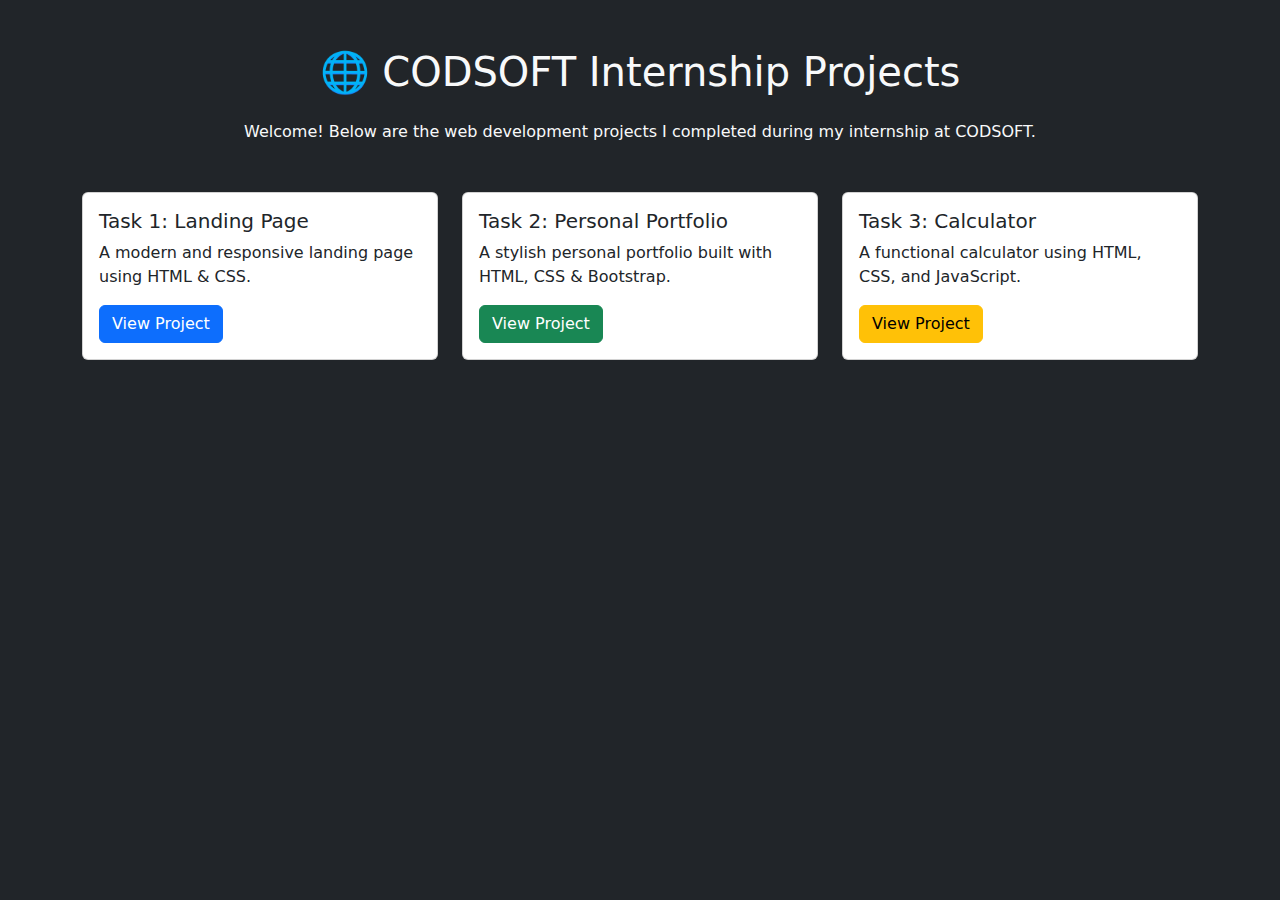
<file: index.html>
<!DOCTYPE html>
<html lang="en">
<head>
  <meta charset="UTF-8" />
  <meta name="viewport" content="width=device-width, initial-scale=1.0" />
  <title>CODSOFT Internship Projects</title>
  <link href="https://cdn.jsdelivr.net/npm/bootstrap@5.3.3/dist/css/bootstrap.min.css" rel="stylesheet">
</head>
<body class="bg-dark text-light">
  <div class="container py-5">
    <h1 class="text-center mb-4">🌐 CODSOFT Internship Projects</h1>
    <p class="text-center mb-5">Welcome! Below are the web development projects I completed during my internship at CODSOFT.</p>
    
    <div class="row g-4">
      <div class="col-md-4">
        <div class="card text-dark h-100">
          <div class="card-body">
            <h5 class="card-title">Task 1: Landing Page</h5>
            <p class="card-text">A modern and responsive landing page using HTML & CSS.</p>
            <a href="task1-landing-page/index.html" class="btn btn-primary" target="_blank">View Project</a>
          </div>
        </div>
      </div>
      
      <div class="col-md-4">
        <div class="card text-dark h-100">
          <div class="card-body">
            <h5 class="card-title">Task 2: Personal Portfolio</h5>
            <p class="card-text">A stylish personal portfolio built with HTML, CSS & Bootstrap.</p>
            <a href="task2-portfolio/index.html" class="btn btn-success" target="_blank">View Project</a>
          </div>
        </div>
      </div>
      
      <div class="col-md-4">
        <div class="card text-dark h-100">
          <div class="card-body">
            <h5 class="card-title">Task 3: Calculator</h5>
            <p class="card-text">A functional calculator using HTML, CSS, and JavaScript.</p>
            <a href="task3-calculator/index.html" class="btn btn-warning" target="_blank">View Project</a>
          </div>
        </div>
      </div>
    </div>

    <footer class="mt-5 text-center">
      <p class="text-muted">© 2025 Rohit | CODSOFT Internship</p>
    </footer>
  </div>

  <script src="https://cdn.jsdelivr.net/npm/bootstrap@5.3.3/dist/js/bootstrap.bundle.min.js"></script>
</body>
</html>
</file>
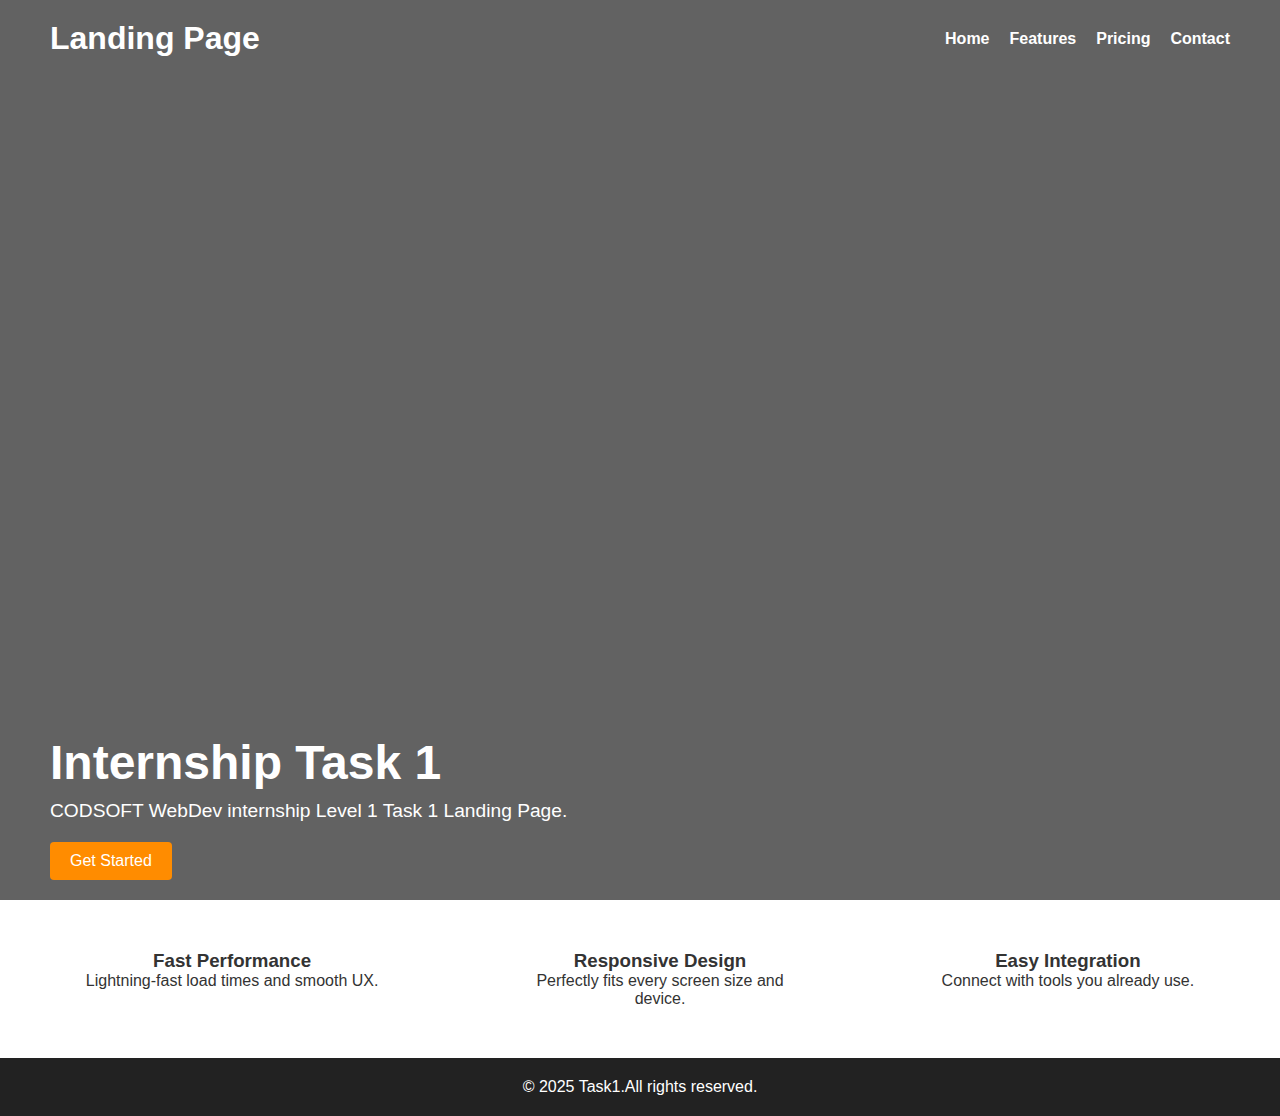
<file: task1-landing-page/index.html>
<!-- index.html -->
<!DOCTYPE html>
<html lang="en">
<head>
  <meta charset="UTF-8" />
  <meta name="viewport" content="width=device-width, initial-scale=1.0" />
  <title>My Landing Page</title>
  <link rel="stylesheet" href="style.css" />
</head>
<body>

  <header class="hero">
    <nav>
      <h1 class="logo">Landing Page</h1>
      <ul class="nav-links">
        <li><a href="#">Home</a></li>
        <li><a href="#">Features</a></li>
        <li><a href="#">Pricing</a></li>
        <li><a href="#">Contact</a></li>
      </ul>
    </nav>
    <div class="hero-text">
      <h2>Internship Task 1</h2>
      <p>CODSOFT WebDev internship Level 1 Task 1 Landing Page.</p>
      <a href="#" class="btn">Get Started</a>
    </div>
  </header>

  <section class="features">
    <div class="feature-box">
      <h3>Fast Performance</h3>
      <p>Lightning-fast load times and smooth UX.</p>
    </div>
    <div class="feature-box">
      <h3>Responsive Design</h3>
      <p>Perfectly fits every screen size and device.</p>
    </div>
    <div class="feature-box">
      <h3>Easy Integration</h3>
      <p>Connect with tools you already use.</p>
    </div>
  </section>

  <footer>
    <p>&copy; 2025 Task1.All rights reserved.</p>
  </footer>

</body>
</html>
</file>
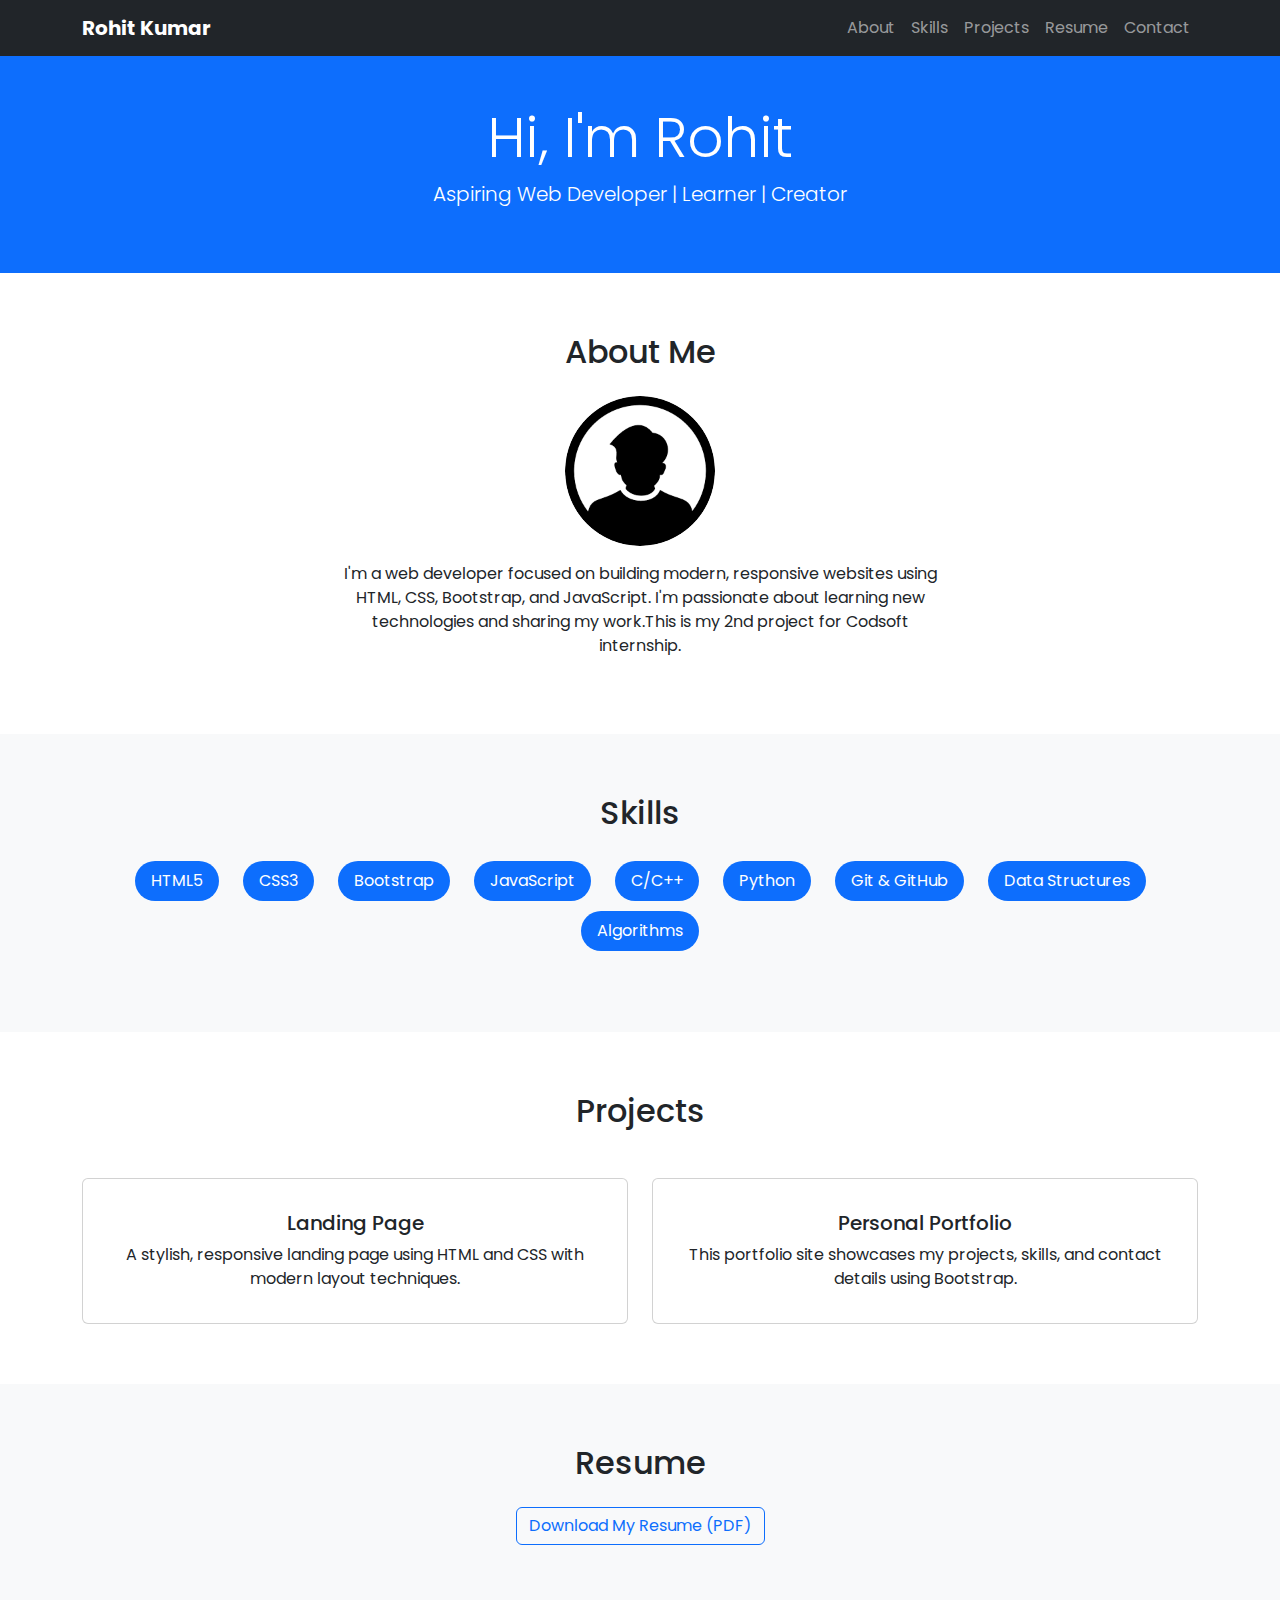
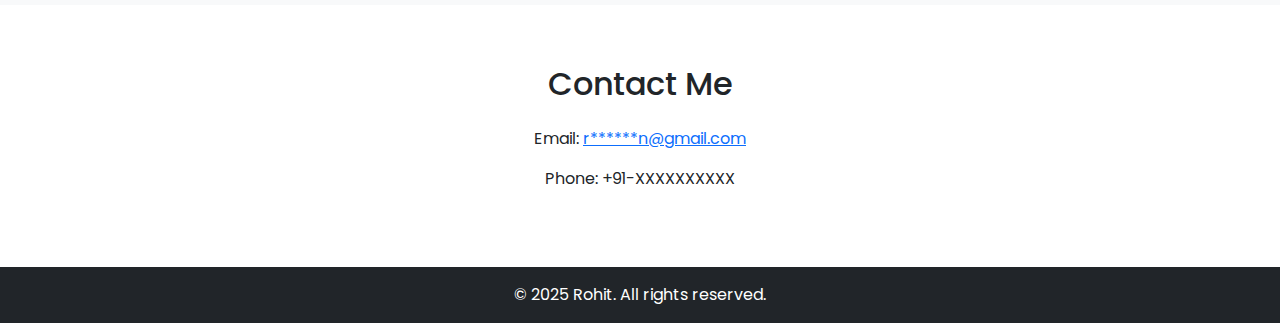
<file: task2-portfolio/index.html>
<!DOCTYPE html>
<html lang="en">
<head>
  <meta charset="UTF-8" />
  <meta name="viewport" content="width=device-width, initial-scale=1" />
  <title>Rohit |Personal Portfolio</title>
  <link href="https://cdn.jsdelivr.net/npm/bootstrap@5.3.3/dist/css/bootstrap.min.css" rel="stylesheet" />
  <link href="https://fonts.googleapis.com/css2?family=Poppins:wght@400;600&display=swap" rel="stylesheet">
  <style>
    body {
      font-family: 'Poppins', sans-serif;
    }
    .section-padding {
      padding: 60px 0;
    }
    .skills li {
      margin: 5px 10px;
      padding: 8px 16px;
      background-color: #0d6efd;
      color: white;
      border-radius: 20px;
      display: inline-block;
    }
    .project-card:hover {
      box-shadow: 0 0 15px rgba(0, 0, 0, 0.2);
      transition: all 0.3s;
    }
  </style>
</head>
<body>

<!-- Navbar -->
<nav class="navbar navbar-expand-lg navbar-dark bg-dark">
  <div class="container">
    <a class="navbar-brand fw-bold" href="#">Rohit Kumar</a>
    <button class="navbar-toggler" data-bs-toggle="collapse" data-bs-target="#nav">
      <span class="navbar-toggler-icon"></span>
    </button>
    <div id="nav" class="collapse navbar-collapse">
      <ul class="navbar-nav ms-auto">
        <li class="nav-item"><a class="nav-link" href="#about">About</a></li>
        <li class="nav-item"><a class="nav-link" href="#skills">Skills</a></li>
        <li class="nav-item"><a class="nav-link" href="#projects">Projects</a></li>
        <li class="nav-item"><a class="nav-link" href="#resume">Resume</a></li>
        <li class="nav-item"><a class="nav-link" href="#contact">Contact</a></li>
      </ul>
    </div>
  </div>
</nav>

<!-- Hero -->
<header class="bg-primary text-white text-center py-5">
  <div class="container">
    <h1 class="display-4">Hi, I'm Rohit</h1>
    <p class="lead">Aspiring Web Developer | Learner | Creator</p>
  </div>
</header>

<!-- About -->
<section id="about" class="section-padding">
  <div class="container text-center">
    <h2 class="mb-4">About Me</h2>
    <img src="assets/profile.png" alt="Rohit" class="rounded-circle mb-3" width="150" />
    <p class="mx-auto" style="max-width: 600px;">
      I'm a web developer focused on building modern, responsive websites using HTML, CSS, Bootstrap, and JavaScript. I'm passionate about learning new technologies and sharing my work.This is my 2nd project for Codsoft internship.
    </p>
  </div>
</section>

<!-- Skills -->
<section id="skills" class="bg-light section-padding">
  <div class="container text-center">
    <h2 class="mb-4">Skills</h2>
    <ul class="skills list-unstyled">
      <li>HTML5</li>
      <li>CSS3</li>
      <li>Bootstrap</li>
      <li>JavaScript</li>
      <li>C/C++</li>
      <li>Python</li>
      <li>Git & GitHub</li>
      <li>Data Structures</li>
      <li>Algorithms</li>
    </ul>
  </div>
</section>

<!-- Projects -->
<section id="projects" class="section-padding">
  <div class="container text-center">
    <h2 class="mb-5">Projects</h2>
    <div class="row g-4">
      <div class="col-md-6">
        <div class="card project-card h-100 p-3">
          <div class="card-body">
            <h5 class="card-title">Landing Page</h5>
            <p class="card-text">A stylish, responsive landing page using HTML and CSS with modern layout techniques.</p>
          </div>
        </div>
      </div>
      <div class="col-md-6">
        <div class="card project-card h-100 p-3">
          <div class="card-body">
            <h5 class="card-title">Personal Portfolio</h5>
            <p class="card-text">This portfolio site showcases my projects, skills, and contact details using Bootstrap.</p>
          </div>
        </div>
      </div>
    </div>
  </div>
</section>

<!-- Resume -->
<section id="resume" class="bg-light section-padding text-center">
  <div class="container">
    <h2 class="mb-4">Resume</h2>
    <a href="assets/resume.pdf" class="btn btn-outline-primary" download>Download My Resume (PDF)</a>
  </div>
</section>

<!-- Contact -->
<section id="contact" class="section-padding text-center">
  <div class="container">
    <h2 class="mb-4">Contact Me</h2>
    <p>Email: <a href="mailto:r*****n@gmail.com">r******n@gmail.com</a></p>
    <p>Phone: +91-XXXXXXXXXX</p>
  </div>
</section>

<!-- Footer -->
<footer class="bg-dark text-white text-center py-3">
  <p class="mb-0">&copy; 2025 Rohit. All rights reserved.</p>
</footer>

<script src="https://cdn.jsdelivr.net/npm/bootstrap@5.3.3/dist/js/bootstrap.bundle.min.js"></script>
</body>
</html>
</file>
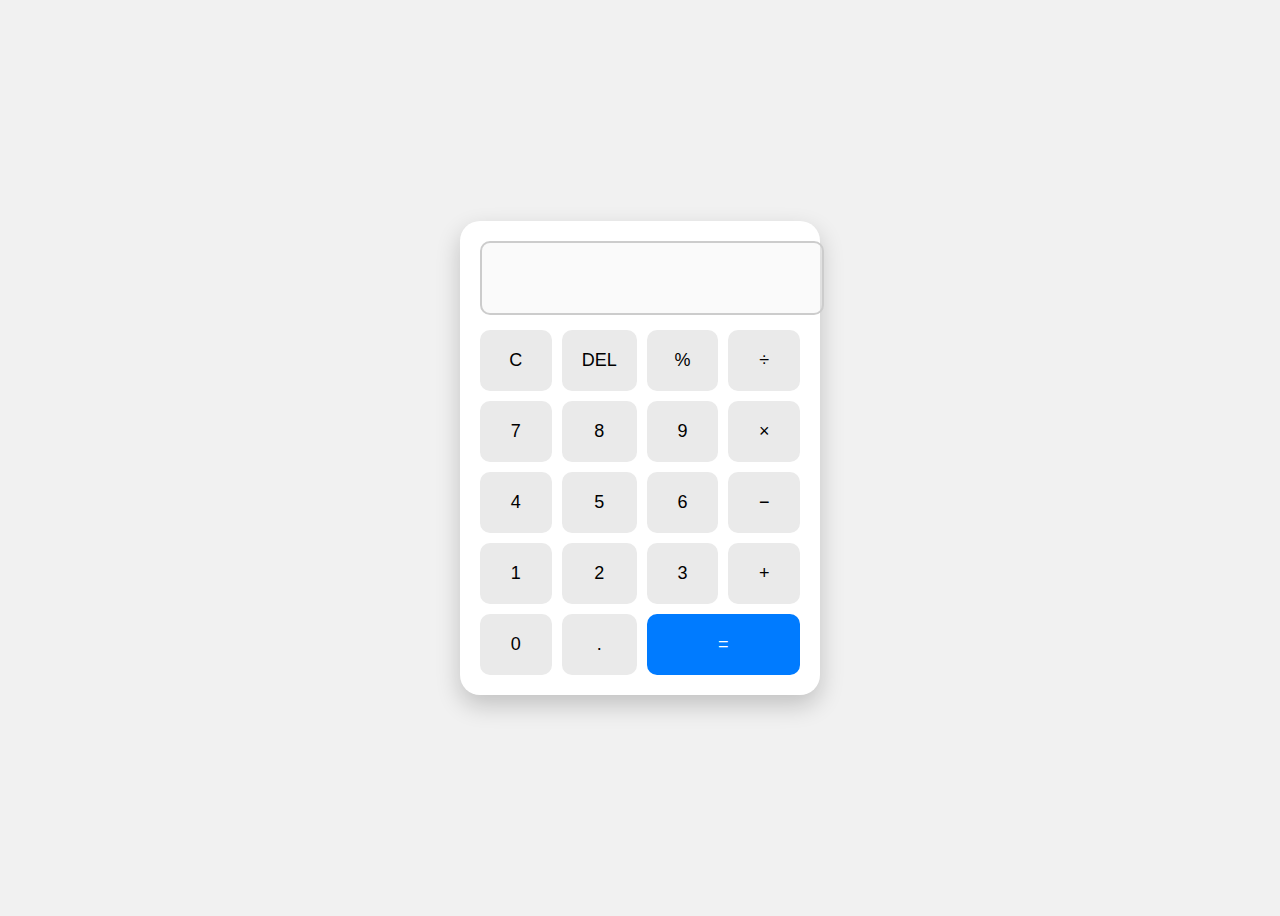
<file: task3-calculator/index.html>
<!DOCTYPE html>
<html lang="en">
<head>
  <meta charset="UTF-8">
  <meta name="viewport" content="width=device-width, initial-scale=1">
  <title>Calculator</title>
  <link rel="stylesheet" href="style.css">
</head>
<body>
  <div class="calculator">
    <input type="text" id="display" disabled>
    <div class="buttons">
      <button onclick="clearDisplay()">C</button>
      <button onclick="deleteLast()">DEL</button>
      <button onclick="appendValue('%')">%</button>
      <button onclick="appendValue('/')">÷</button>

      <button onclick="appendValue('7')">7</button>
      <button onclick="appendValue('8')">8</button>
      <button onclick="appendValue('9')">9</button>
      <button onclick="appendValue('*')">×</button>

      <button onclick="appendValue('4')">4</button>
      <button onclick="appendValue('5')">5</button>
      <button onclick="appendValue('6')">6</button>
      <button onclick="appendValue('-')">−</button>

      <button onclick="appendValue('1')">1</button>
      <button onclick="appendValue('2')">2</button>
      <button onclick="appendValue('3')">3</button>
      <button onclick="appendValue('+')">+</button>

      <button onclick="appendValue('0')">0</button>
      <button onclick="appendValue('.')">.</button>
      <button onclick="calculate()" class="equal">=</button>
    </div>
  </div>
  <script src="script.js"></script>
</body>
</html>
</file>
<file: task1-landing-page/style.css>
/* style.css */
* {
  margin: 0;
  padding: 0;
  box-sizing: border-box;
  font-family: 'Segoe UI', sans-serif;
}

body {
  background-color: #f4f4f4;
  color: #333;
}

header.hero {
  background: linear-gradient(rgba(0, 0, 0, 0.6), rgba(0, 0, 0, 0.6)), url('https://picsum.photos/seed/picsum/1200/600') center/cover no-repeat;
  height: 100vh;
  display: flex;
  flex-direction: column;
  justify-content: space-between;
  padding: 20px 50px;
  color: white;
}

nav {
  display: flex;
  justify-content: space-between;
  align-items: center;
}

.nav-links {
  list-style: none;
  display: flex;
  gap: 20px;
}

.nav-links a {
  color: white;
  text-decoration: none;
  font-weight: bold;
}

.hero-text {
  max-width: 600px;
  margin-top: 100px;
}

.hero-text h2 {
  font-size: 3em;
  margin-bottom: 10px;
}

.hero-text p {
  font-size: 1.2em;
  margin-bottom: 20px;
}

.btn {
  display: inline-block;
  padding: 10px 20px;
  background-color: #ff8c00;
  color: white;
  text-decoration: none;
  border-radius: 4px;
  transition: background 0.3s ease;
}

.btn:hover {
  background-color: #e07b00;
}

.features {
  display: flex;
  justify-content: space-around;
  padding: 50px 20px;
  background-color: white;
}

.feature-box {
  max-width: 300px;
  text-align: center;
}

footer {
  text-align: center;
  padding: 20px;
  background-color: #222;
  color: white;
}
</file>
<file: task3-calculator/style.css>
body {
  display: flex;
  justify-content: center;
  align-items: center;
  height: 100vh;
  background: #f1f1f1;
  font-family: 'Segoe UI', sans-serif;
}

.calculator {
  background: #fff;
  padding: 20px;
  border-radius: 20px;
  box-shadow: 0px 10px 25px rgba(0, 0, 0, 0.2);
  width: 320px;
}

#display {
  width: 100%;
  height: 50px;
  font-size: 24px;
  padding: 10px;
  margin-bottom: 15px;
  text-align: right;
  border: 2px solid #ccc;
  border-radius: 10px;
}

.buttons {
  display: grid;
  grid-template-columns: repeat(4, 1fr);
  gap: 10px;
}

button {
  padding: 20px;
  font-size: 18px;
  border: none;
  border-radius: 10px;
  background: #eaeaea;
  cursor: pointer;
  transition: background 0.3s;
}

button:hover {
  background: #ccc;
}

.equal {
  grid-column: span 2;
  background: #007BFF;
  color: white;
}

.equal:hover {
  background: #0056b3;
}
</file>
